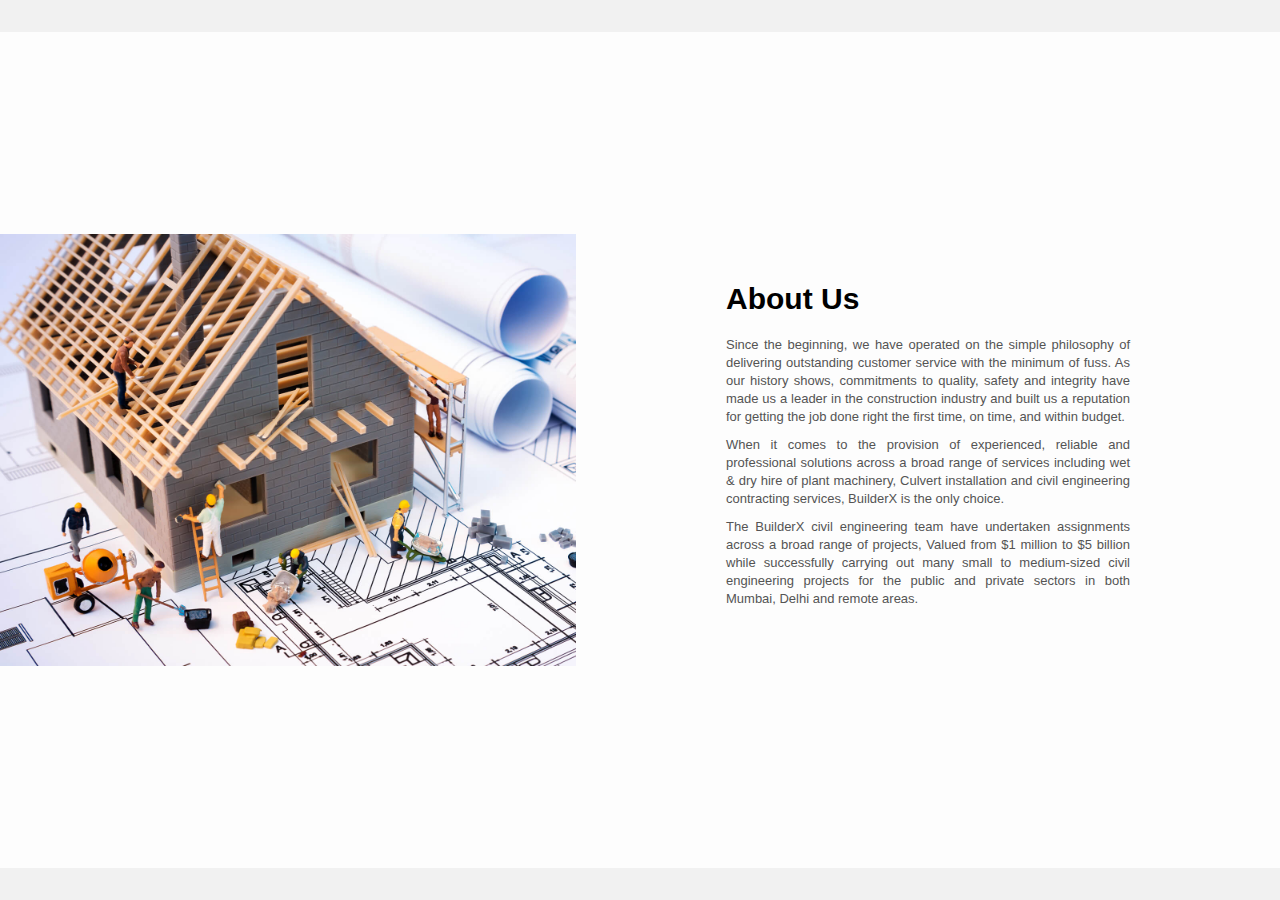
<file: about.html>
<!DOCTYPE html>
<html lang="en">
<head>
    <meta charset="UTF-8">
    <meta http-equiv="X-UA-Compatible" content="IE=edge">
    <meta name="viewport" content="width=device-width, initial-scale=1.0">
    <title>About Us</title>
    <link rel="stylesheet" href="about.css">
    <link rel="shortcut icon" href="images/img.png" type="image/x-icon">
</head>
<body>

    <div class="about-section">
        <div class="inner-container">
            <h1>About Us</h1>
            
            <p class="text">
                Since the beginning, we have operated on the simple philosophy of delivering outstanding customer service with the minimum of fuss. As our history shows, commitments to quality, safety and integrity have made us a leader in the construction industry and built us a reputation for getting the job done right the first time, on time, and within budget.
            </p>

            <p class="text">
                When it comes to the provision of experienced, reliable and professional solutions across a broad range of services including wet & dry hire of plant machinery, Culvert installation and civil engineering contracting services, BuilderX is the only choice. 
            </p>

            <p class="text">
                The BuilderX civil engineering team have undertaken assignments across a broad range of projects, Valued from $1 million to $5 billion while successfully carrying out many small to medium-sized civil engineering projects for the public and private sectors in both Mumbai, Delhi and remote areas.
            </p>

            
            </div>
        </div>
    </div>
</body>
</html>
</file>
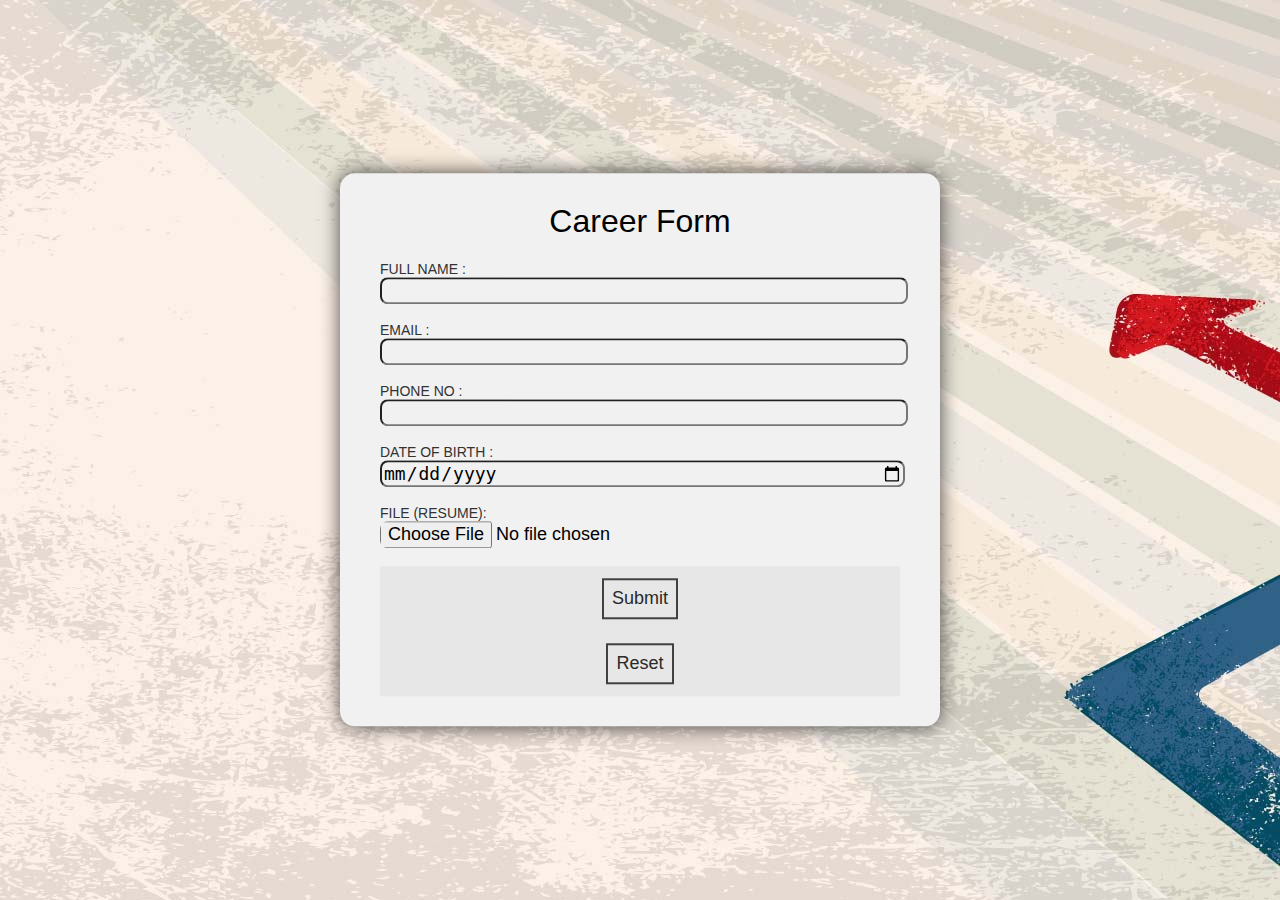
<file: Career.html>
<!DOCTYPE html>
<html lang="en">
<head>
    <meta charset="UTF-8">
    <meta http-equiv="X-UA-Compatible" content="IE=edge">
    <meta name="viewport" content="width=device-width, initial-scale=1.0">
    <title>Career</title>
    <link rel="stylesheet" href="career.css">
    <link rel="shortcut icon" href="images/img.png" type="image/x-icon">
</head>
<body background="images/career.jpg">
      <div class="b1">
          <div class="head">
              <h1>Career Form</h1>
          </div>

      
    <form action="mailto:punyakritsinghmakhni@gmail.com">
        <div class="txt">
          
                  <label>Full name :</label>
                <input type="text">
        </div>
          <br>
           
             <div class="txt">
                  <label>Email :</label>
                   <input type="email">
        </div>

          <br>
        
            <div class="txt">
                 <label>Phone No :</label>
                 <input type="text">
        </div>

          <br>
         
          <div class="txt">
          <label>Date OF Birth :</label> 
          <input type="date">
        </div>

          <br>

          <div class="txt">
          <label>FIle (Resume):</label>
          <input type="file">
        </div>

 
        <br>
        <div class="btn">
               <input type="submit" class="but1">
          <br>
               <input type="reset" class="but2">
        </div>
    </form>
    </div>
</body>
</html>
</file>
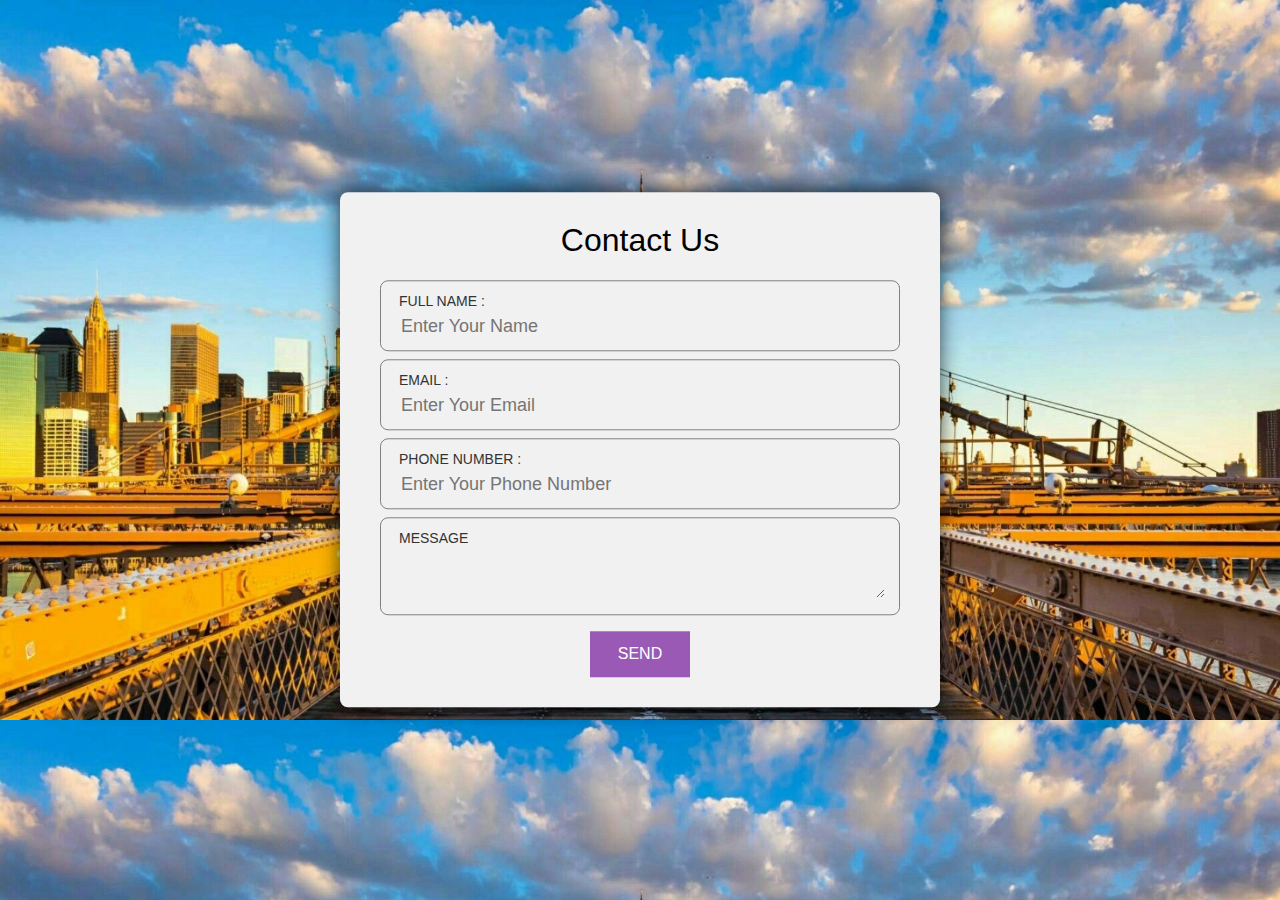
<file: contact.html>
<!DOCTYPE html>
<html lang="en">
<head>
    <meta charset="UTF-8">
    <meta http-equiv="X-UA-Compatible" content="IE=edge">
    <meta name="viewport" content="width=device-width, initial-scale=1.0">
    <title>Contact</title>
    <link rel="stylesheet" href="contact.css">
    <link rel="shortcut icon" href="images/img.png" type="image/x-icon">
    
</head>
<body >
    
 

     <div class="form">
         <h1> Contact Us</h1>
         <div class="txtb">
             <label>Full Name :</label>
             <input type="text" name="" value="" placeholder="Enter Your Name" >
         </div>

         <div class="txtb">
            <label>Email :</label>
            <input type="email" name="" value="" placeholder="Enter Your Email">
        </div>

        <div class="txtb">
            <label>Phone Number :</label>
            <input type="text" name="" value="" placeholder="Enter Your Phone Number">
        </div>

        <div class="txtb">
            <label>Message</label>
            <textarea></textarea>
        </div>
        <a class=btn>Send</a>
       
     </div>
 
</body>
</html>
</file>
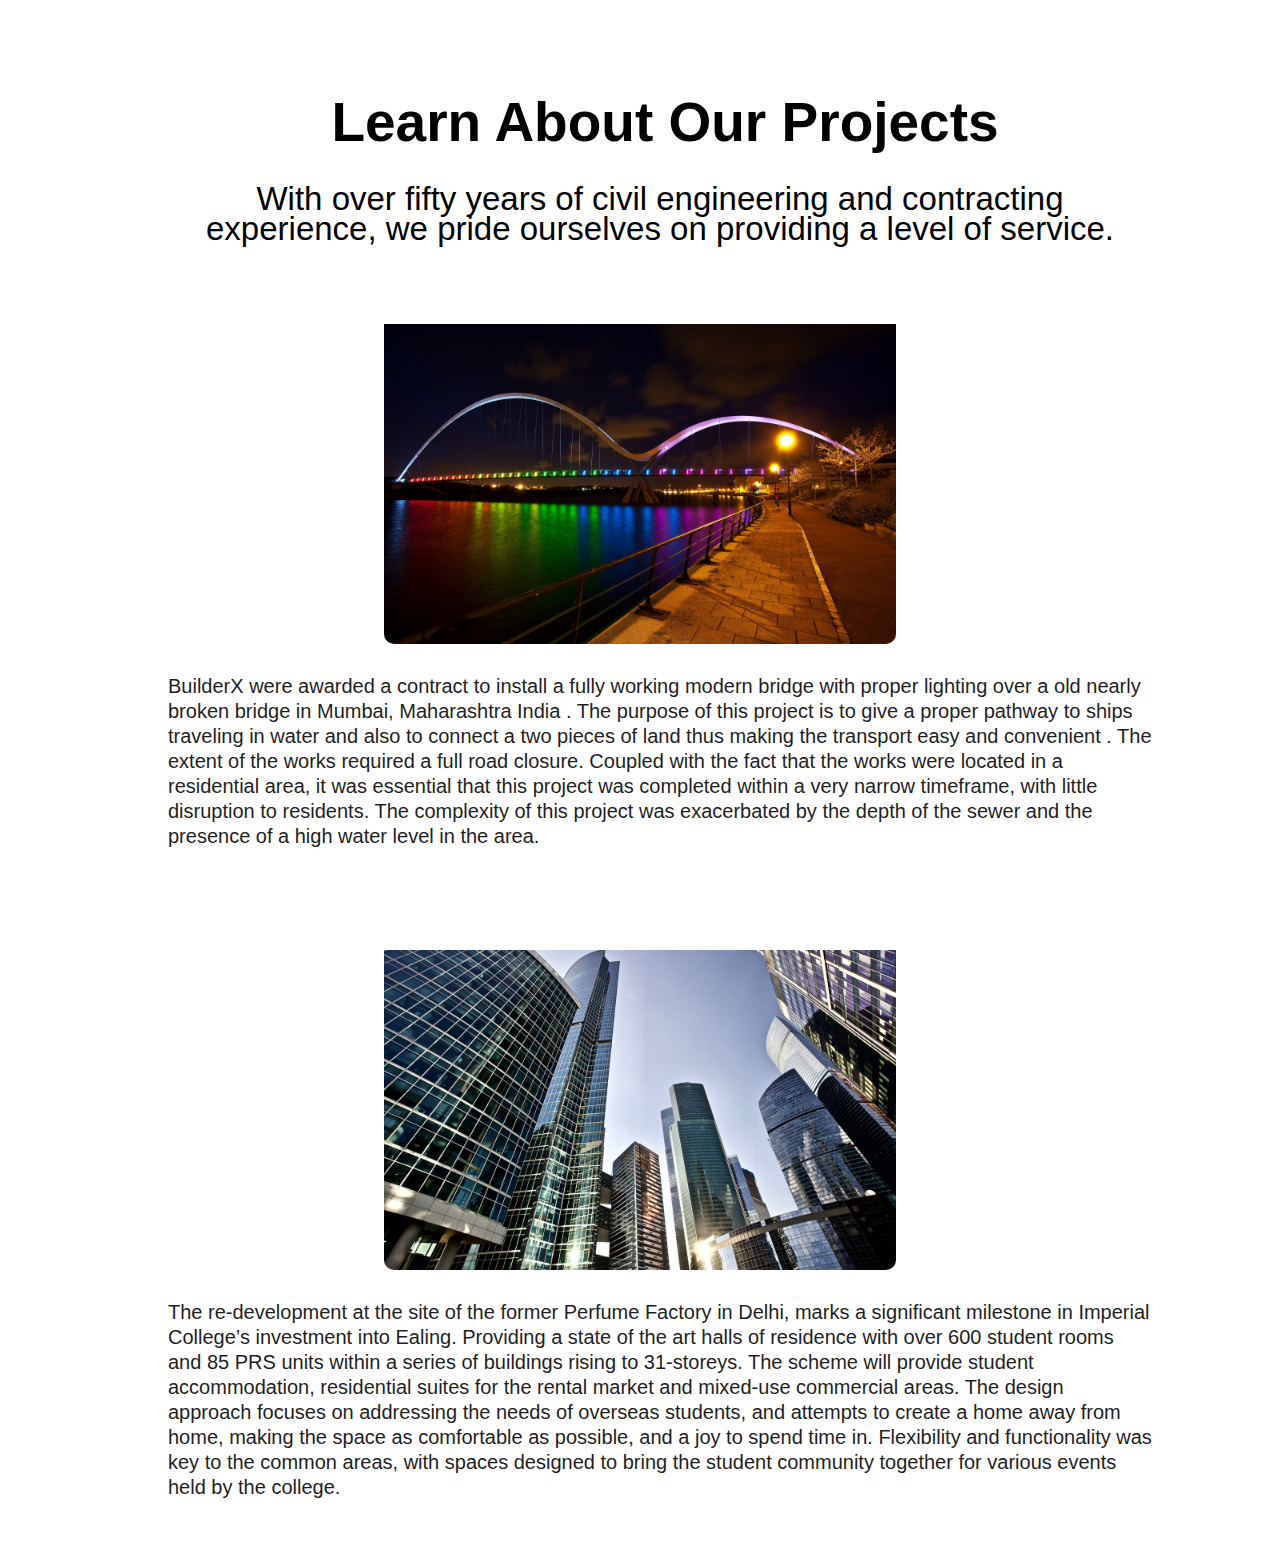
<file: project.html>
<!DOCTYPE html>
<html lang="en">
<head>
    <meta charset="UTF-8">
    <meta http-equiv="X-UA-Compatible" content="IE=edge">
    <meta name="viewport" content="width=device-width, initial-scale=1.0">
    <title>Projects</title>
    <link rel="stylesheet" href="project.css">
    <link rel="shortcut icon" href="images/img.png" type="image/x-icon">
</head>
<body>
    <div class="projects">
       <h1>Learn About Our Projects</h1>
       <p>
        With over fifty years of civil engineering and contracting experience, we pride ourselves on providing a level of service.
       </p>
       <div class="row">
           <div class="col1">
               <img src="images/p1.jpg" >
              
               <p>BuilderX were awarded a contract to install a fully working modern bridge with proper lighting over a old nearly broken bridge in Mumbai, Maharashtra India . The purpose of this project is to give a proper pathway to ships traveling in water and also to connect a two pieces of land thus making the transport easy and convenient . The extent of the works required a full road closure.  Coupled with the fact that the works were located in a residential area, it was essential that this project was completed within a very narrow timeframe, with little disruption to residents. The complexity of this project was exacerbated by the depth of the sewer and the presence of a high water level in the area.</p>
           </div>

           

        <div class="col1">
            <img src="images/p3.jpg" >
            
            <p>The re-development at the site of the former Perfume Factory in Delhi, marks a significant milestone in Imperial College’s investment into Ealing. Providing a state of the art halls of residence with over 600 student rooms and 85 PRS units within a series of buildings rising to 31-storeys. The scheme will provide student accommodation, residential suites for the rental market and mixed-use commercial areas. The design approach focuses on addressing the needs of overseas students, and attempts to create a home away from home, making the space as comfortable as possible, and a joy to spend time in. Flexibility and functionality was key to the common areas, with spaces designed to bring the student community together for various events held by the college.</p>
        </div>

       </div>
    </div>
</body>
</html>
</file>
<file: about.css>
*{
    margin: 0;
    padding: 0;
    font-family: "Open Sans",sans-serif;
    box-sizing: border-box;
}

body{
    min-height: 100vh;
    display: flex;
    align-items: center;
    justify-content: center;
    background-color: #f1f1f1;
}

.about-section{
    background: url(images/about.jpg) no-repeat left;
    background-size: 60%;
    background-color: #fdfdfd;
    overflow: hidden;
    padding: 100px 0;
}

.inner-container{
    width: 55%;
    float: right;
    background-color: #fdfdfd;
    padding: 150px;
    
}

.inner-container h1{
    margin-bottom: 20px;
    font-size: 30px;
    font-weight: 900;
}

.text{
    font-size: 13px;
    color: #545454;
    line-height: 18px;
    text-align: justify;
    margin-bottom: 10px;
}




@media screen and (max-width:1200px){
    .inner-container{
        padding: 80px;
    }
}

@media screen and (max-width:1000px){
    .about-section{
        background-size: 100%;
        padding: 100px 40px;
    }
    .inner-container{
        width: 100%;
    }
}

@media screen and (max-width:600px){
    .about-section{
        padding: 0;
    }
    .inner-container{
        padding: 60px;
    }
}
</file>
<file: career.css>
.body{
    margin: 0;
    padding: 0;
    background-size: cover;
}


.txt label{
    display: block;
    text-align: left;
    color: #333;
    text-transform: uppercase;
    font-size: 14px;

}

.txt input{
    width: 100%;
    border-radius: 8px;
    background: none;
    outline: none;
    font-size: 18px;
    margin-top: px;
}

.b1{
    width: 85%;
    max-width: 600px;
    background: #f1f1f1;
    position: absolute;
    top : 50%;
    left: 50%;
    transform: translate(-50%,-50%);
    padding: 30px 40px;
    box-sizing: border-box;
    border-radius: 15px;
    text-align: center;
    box-shadow: 0 0 20px #000000b3;
    font-family: Verdana, Geneva, Tahoma, sans-serif;

}

.b1 h1{
    margin-top: 0;
    font-weight: 200;
}

.txtb{
    border: 1px solid gray;
    margin: 8px 0;
    padding: 12px 18px;
    border-radius: 8px;
}

.btn{
    background-color: #e7e7e7; color: black;
}

.but1{
    
    background: none;
    border: 2px solid #414141;
    color: rgb(41, 41, 41);
    padding: 8px;
    font-size: 18px;
    cursor: pointer;
    margin: 12px 0;
}

.but1:hover{
    
    background: none;
    border: 2px solid #337535;
    color: rgb(41, 41, 41);
    cursor: pointer;
    margin: 12px 0;
    padding: 5px;
}


.but2{
    background: none;
    border: 2px solid #414141;
    color: rgb(41, 41, 41);
    padding: 8px;
    font-size: 18px;
    cursor: pointer;
    margin: 12px 0;
}

.but2:hover{
  
    background: none;
    border: 2px solid #337535;
    color: rgb(32, 32, 32);
    cursor: pointer;
    margin: 15px 0;
    padding: 5px;
}
</file>
<file: contact.css>
body{
    padding: 0;
    margin: 0;
   background: url(images/contact.jpg);
   background-size: cover;
}

.form{
    width: 85%;
    max-width: 600px;
    background: #f1f1f1;
    position: absolute;
    top : 50%;
    left: 50%;
    transform: translate(-50%,-50%);
    padding: 30px 40px;
    box-sizing: border-box;
    border-radius: 8px;
    text-align: center;
    box-shadow: 0 0 20px #000000b3;
    font-family: Verdana, Geneva, Tahoma, sans-serif;

}

.form h1{
    margin-top: 0;
    font-weight: 200;
}

.txtb{
    border: 1px solid gray;
    margin: 8px 0;
    padding: 12px 18px;
    border-radius: 8px;
}

.txtb label{
    display: block;
    text-align: left;
    color: #333;
    text-transform: uppercase;
    font-size: 14px;

}

.txtb input, .txtb textarea{
    width: 100%;
    border: none;
    background: none;
    outline: none;
    font-size: 18px;
    margin-top: 6px;
}

.btn{
    display: inline-block;
    background: #9b59b6;
    padding: 14px 0;
    color: white;
    text-transform: uppercase;
    cursor: pointer;
    margin-top: 8px;
    width: 100px;
}
</file>
<file: project.css>
*{
    padding: 0;
    margin: 0;
    font-family: "Open Sans",sans-serif;
}




.projects{
    
    width: 80%;
    margin: auto;
    text-align: center;
    padding-top: 40px;
    align-content: center;
    
}

.projects h1{
    font-size: 55px;
 
  position: relative;
  margin-left: 50px;
  margin-top: 50px;
}


.projects p{
    font-size: 33px;
    margin: 30px 0 30px 40px;
    line-height: 30px;
    color: #000000;}



.col1{
    flex-basis: 31%;
    border-radius: 10px;
    margin-bottom: 5%;
    text-align: left;
    justify-content: space-between;
    

}

.col1 img{
    display: block;
    width: 50%;
    margin-left: auto;
    margin-right: auto;
    border-radius: 10px;
    padding-top: 50px;
}

.col1 p{
    
    font-size: 20px;
    margin: 30px 0 30px 40px;
    line-height: 25px;
    color: #1f1f1f;
}

.col1 h3{
    margin-top: 16px;
    margin-bottom: 15px;
    text-align: left;
}



















::-webkit-scrollbar{
    width: 13px;
  }

::-webkit-scrollbar-thumb{
  background:linear-gradient(transparent,#1ecffc);
  border-radius: 6px;
}

::-webkit-scrollbar-thumb:hover{
  background:linear-gradient(transparent,#b6edfc);
}
</file>
